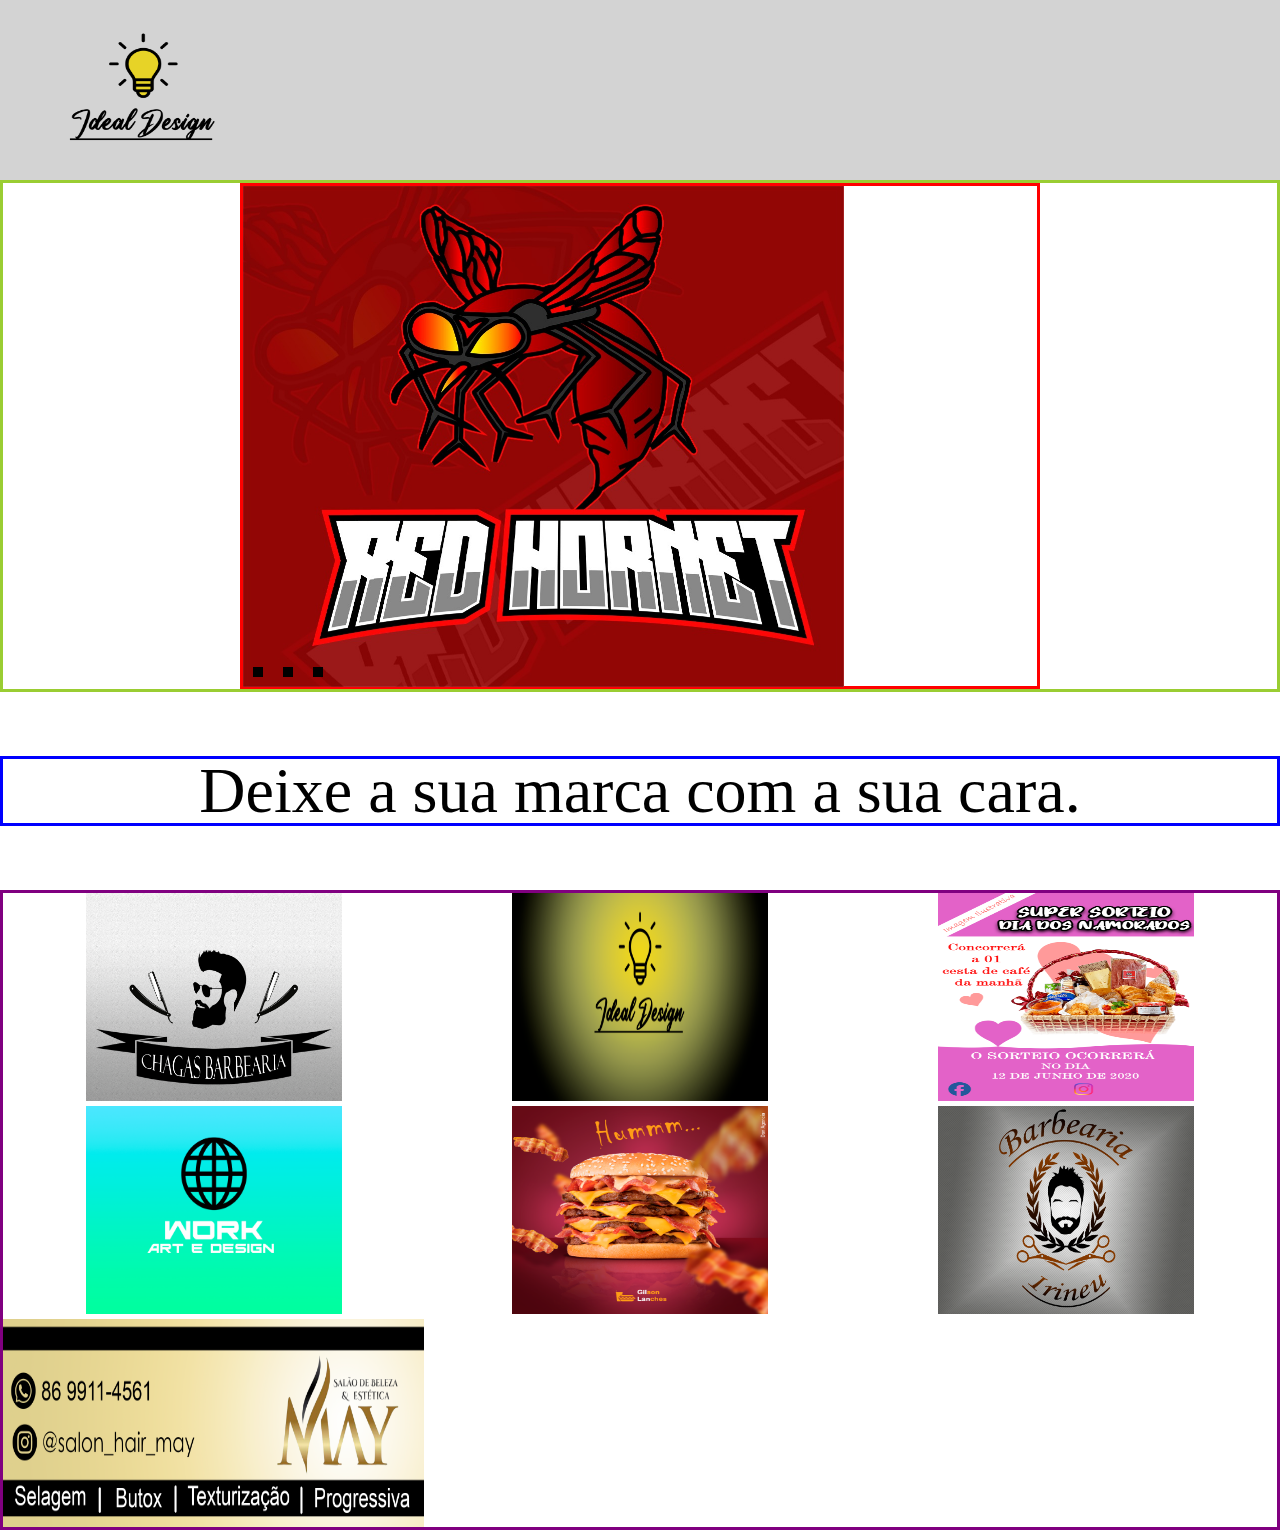
<file: index.html>
<!DOCTYPE html>
<html lang="pt-br">
<head>
    <meta charset="UTF-8">
    <meta name="viewport" content="width=device-width, initial-scale=1.0">

    <link rel="stylesheet" href="reset.css">
    <link rel="stylesheet" href="index.css">

    <title>Pagina Principal</title>
</head>
<body>
    <div class="container">
        <header>
            <img class="icon" src="Ideal_Logo_Maior.png">
        </header>
        <!--
        <aside></aside>
        -->
        <main>
            <div class="alto">
                <ul class="carousel">

                    <li>
                        <input type="radio" id="carrossel1" name="carrossel" checked>
                        <label for="carrossel1"></label>
                        <img src="imagens/B.A.png">
                    </li>

                    <li>
                        <input type="radio" id="carrossel2" name="carrossel" checked>
                        <label for="carrossel2"></label>
                        <img src="imagens/Marine_Logo.png">
                    </li>

                    <li>
                        <input type="radio" id="carrossel3" name="carrossel" checked>
                        <label for="carrossel3"></label>
                        <img src="imagens/Red_Hornet.jpeg">
                    </li>
                </ul>
            </div>

            <div class="meio">
                <p>Deixe a sua marca com a sua cara.</p>
            </div>

            <section class="content">
                <img class="item" src="imagens/logo.png">
                <img class="item" src="imagens/Ideal.png">
                <img class="item" src="imagens/Sorteio.png">
                <img class="item" src="imagens/work.png">
                <img class="item" src="imagens/lanche.png">
                <img class="item" src="imagens/treino.png">
                <img class="item2" src="imagens/Faixa.png">
            </section>
        </main>
        <footer></footer>
    </div>
</body>
</html>
</file>
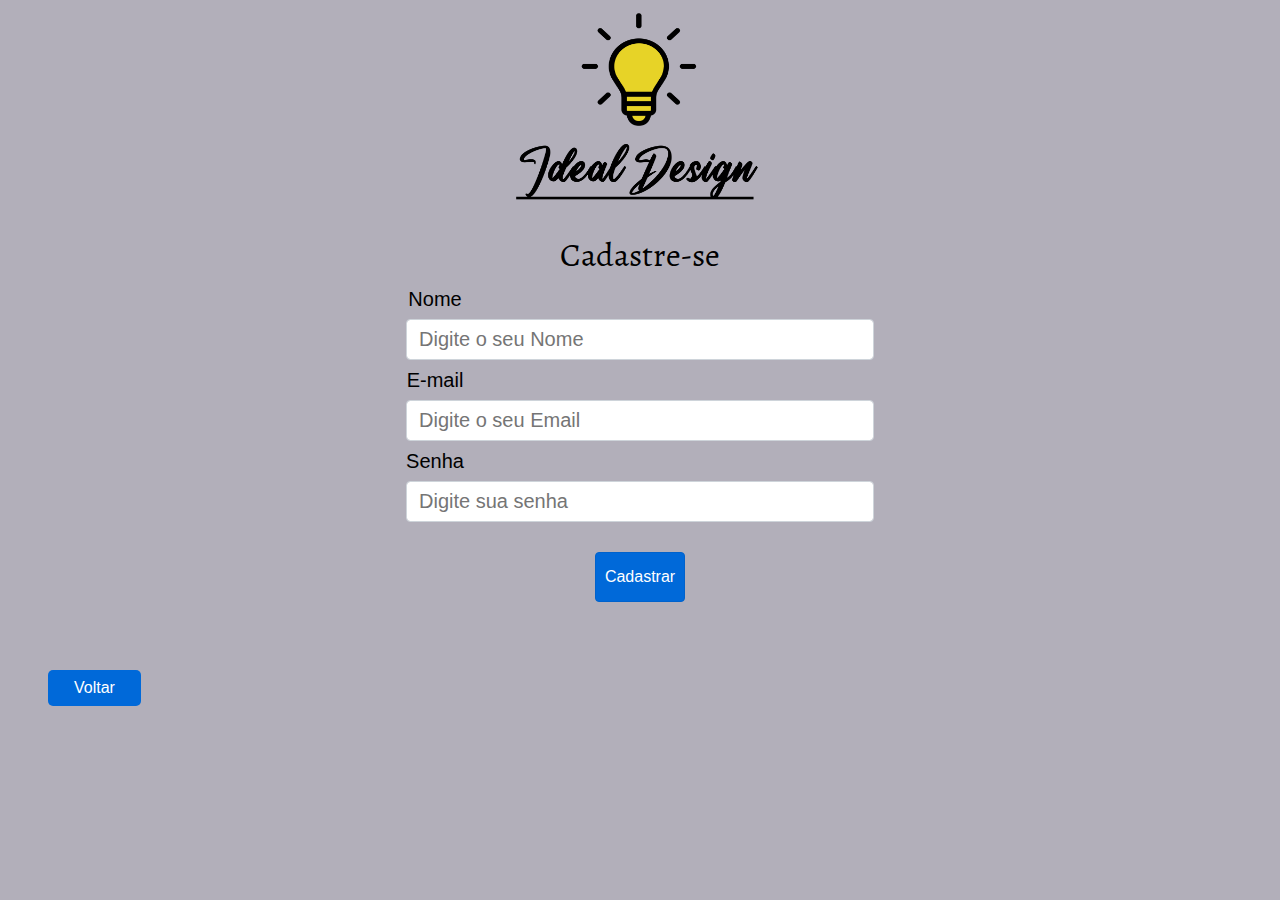
<file: cadastrar.html>
<!DOCTYPE html>
<html lang="pt-br">
<head>
    <meta charset="UTF-8">
    <meta name="viewport" content="width=device-width, initial-scale=1.0">
    
    <link rel="stylesheet" href="reset.css">
    <link rel="stylesheet" href="cadastrar.css">
    <link href="https://fonts.googleapis.com/css2?family=Sahitya&display=swap" rel="stylesheet">
    
    <title>Cadastro</title>
</head>
<body>
    
    <div id="center">
        <img class="parent" src="Ideal_Logo_Maior.png">
    </div>
    <div id="content">
        <h1 class="son">Cadastre-se</h1>
    </div>

    <div id="container">
        <form class="item">
            
            <label for="nome">Nome</label>
            <input type="text" class="nome" id="nome" placeholder="Digite o seu Nome">

            <label for="E-mail">E-mail</label>
            <input type="email" class="email" id="email" placeholder="Digite o seu Email">

            <label for="senha">Senha</label>
            <input type="password" class="senha" id="senha" placeholder="Digite sua senha">

            <button type="submit">Cadastrar</button>

        </form>
    </div>

    <div id="back">
        <a href="login.html" class="voltar">Voltar</a>
    </div>

</body>
</html>
</file>
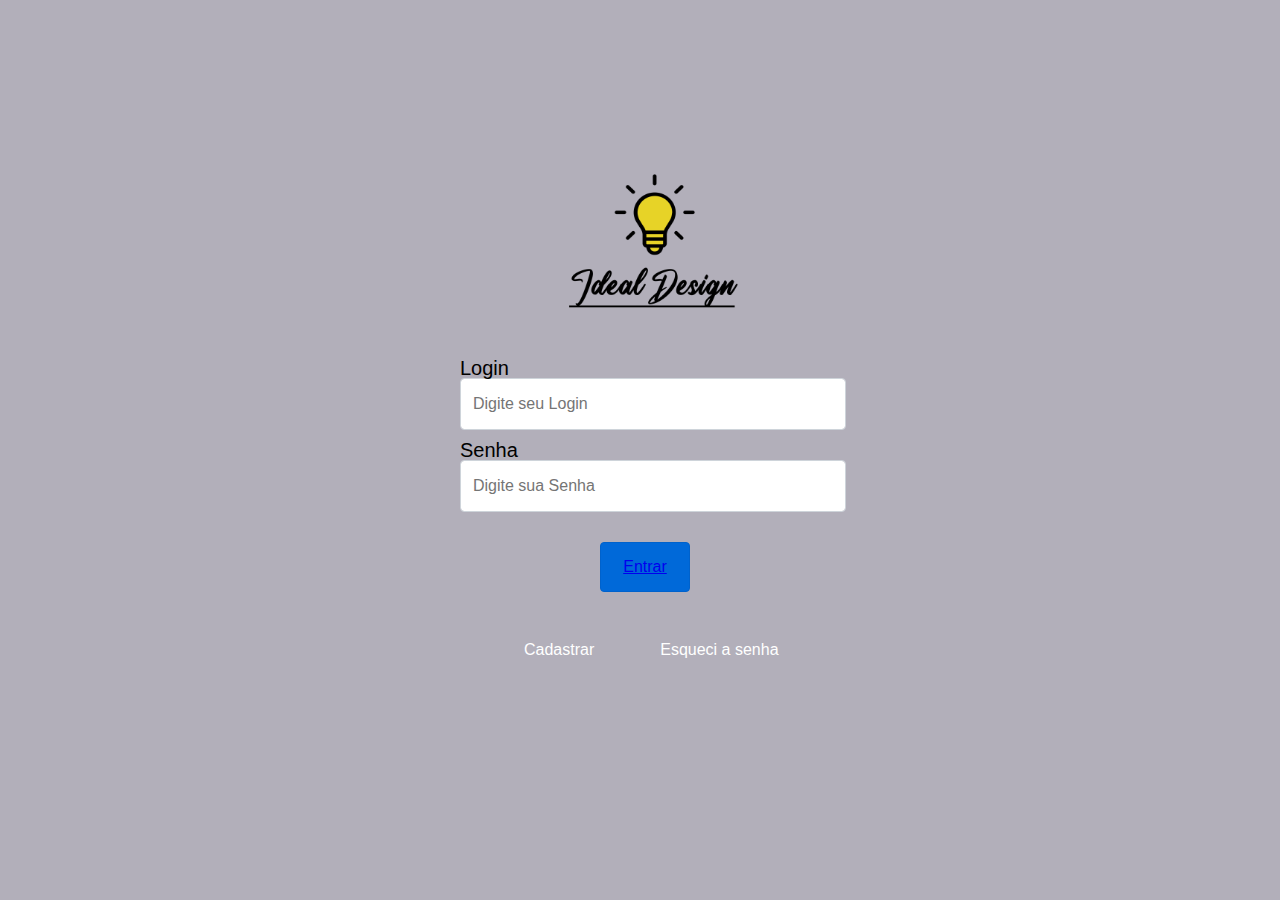
<file: login.html>
<!DOCTYPE html>
<html lang="pt-br">
<head>
    <meta charset="UTF-8">
    <meta name="viewport" content="width=device-width, initial-scale=1.0">
    
    <link rel="stylesheet" href="reset.css">
    <link rel="stylesheet" href="login.css">
    
    <title>Ideal Login</title>
</head>
<body>
    
    <!--<h2>Ideal</h2>-->

    <!--<img src="C:\Users\danie\OneDrive\Documents\Photoshop\Logo\Ideal Designer\Ideal.png" alt="Ideal">-->

    <div id="centro">
        
        <img src="Ideal_Logo_Maior.png">

        <form>
            <label for="login">Login</label>
            <input type="text" class="login" id="login" placeholder="Digite seu Login">
        
            <label for="senha">Senha</label>
            <input type="password" class="senha" id="senha" placeholder="Digite sua Senha">
            
            <button type="submit"><a href="index.html">Entrar</a> </button>

            <ul>
                <li>
                    <a href="cadastrar.html">Cadastrar</a>
                </li>
                <li>
                    <a href="esqueci_senha.html">Esqueci a senha</a>
                </li>
            </ul>

        </form>

    </div>

</body>
</html>
</file>
<file: index.css>
@charset "utf8";

.container {
    display: grid;
    grid-template-columns: 1fr 3fr;
    grid-template-rows: 20vh 70vh 20vh;
    grid-template-areas: 
    "h h"
    "m m"
    "f f";
}

header {
    background-color: lightgray;
    grid-area: h;
    display: grid;
    
}

.icon {
    width: 18rem;
    height: 8rem;
    justify-self: start;
    align-self: center;
}

/*aside {
    background-color: lightgray;
    grid-area: a;
}*/

main {
    background-color: white;
    grid-area: m;
}

.alto {
    width: 100%;
    height: 32rem;
    border: 3px solid yellowgreen;
    display: grid;
}

.carousel {
    width: 50rem;
    height: 100%;
    border: 3px solid red;
    position: relative;
    display: grid;
    justify-self: center;
}

.carousel li {
    list-style: none;
    position: absolute;
}

.carousel img {
    width: 100%;
    height: 31.3rem;
    margin: auto;
    vertical-align: top;
    opacity: 0;
    visibility: hidden;
}

.carousel input{
    display: none;
}

.carousel label {
    background-color: black;
    bottom: 10px;
    cursor: pointer;
    display: block;
    height: 10px;
    position: absolute;
    width: 10px;
    z-index: 10;
}

.carousel li:nth-child(1) label {
    left: 10px;
}

.carousel li:nth-child(2) label {
    left: 40px;
}

.carousel li:nth-child(3) label {
    left: 70px;
} 

.carousel li input:checked ~ img {
    opacity: 1;
    visibility: visible;
    z-index: 10;
}

.meio {
    display: grid;
    border: 3px solid blue;
    margin-top: 4rem;
}

p {
    font-size: 4rem;
    text-align: center;
}

.content {
    width: 100%;
    height: 40rem;
    margin-top: 4rem;
    border: 3px solid purple;
    display: grid;
    grid-template-columns: 1fr 1fr 1fr;
    grid-gap: 5px;
}

.item {
    width: 16rem;
    height: 13rem;
    justify-self: center;
    align-self: center;
}

.item2 {
    width: 100%;
    height: 13rem;
    align-self: center;
    justify-self: center;
}

/*
footer {
    background-color: rgb(60, 216, 177);
    grid-area: f;
    justify-content: end;
}
*/
</file>
<file: cadastrar.css>
@charset "utf-8";

/*
#container {
    background-color: lightgray;  
}
*/

body {
    background-color: #B2AFBA;
}

.item {
    display: flex;
    flex-direction: column;
    justify-content: center;
    align-items: center;
}

label, input {
    margin-bottom: 10px;
    font-size: 20px;
    font-family: 'Montserrat', sans-serif;
}

label {
    margin-left: -410px;
}

input {
    height: calc(0.5em + 0.75rem + 5px);
    width: calc(15em + 7rem + 30px);
    padding: .375rem .75rem;
    font-weight: 400;
    color: #495057;
    background-color: #fff;
    background-clip: padding-box;
    border: 1px solid #ced4da;
    border-radius: .25rem;
}

form button {
    width: 90px;
    height: 50px;
    text-align: center;
    margin: 20px 140px;
    color: white;
    border: 1px solid transparent;
    background-color: #0069d9;
    border-color: #0062cc;
    border-radius: .25rem;
    font-size: 16px;
    font-family: -apple-system,BlinkMacSystemFont,"Segoe UI",Roboto,"Helvetica Neue",Arial,"Noto Sans",sans-serif,"Apple Color Emoji","Segoe UI Emoji","Segoe UI Symbol","Noto Color Emoji";
}

form button:hover {
    background-color: #3d86d4;
}

.son {
    display: flex;
    justify-content: center;
    margin-top: 1rem;
    margin-bottom: 1rem;
    font-size: 2.05rem;
    font-family: 'Sahitya', serif;
}

#center {
    display: flex;
    justify-content: center;
}

.parent {
    width: 30rem;
    height: 14rem;
}

#back {
    display: flex;
}

.voltar {
    margin-left: 3rem;
    margin-top: 3rem;
    text-decoration: none;
    padding: 10px 26px;
    color: #fff;
    background-color: #0069d9;
    border-radius: 5px;
    font-family: -apple-system, BlinkMacSystemFont, 'Segoe UI', Roboto, Oxygen, Ubuntu, Cantarell, 'Open Sans', 'Helvetica Neue', sans-serif;
}

a:hover {
    background-color: #3d86d4;
}
</file>
<file: login.css>
@charset "UTF8";

         /*Index, Login Feita a Mão*/

body {
    background-color: #B2AFBA;
    background-position: bottom;
}


div#centro {
    height: 200px;
    width: 400px;
    position: absolute;
    top: 45%;
    left: 50%;
    margin-left: -200px;
    margin-top: -240px;
}

form label {
    display: inline-block;
    margin-top: 10px;
    font-size: 20px;
    font-family: 'Montserrat', sans-serif;
}

form input {
    display: block;
    width: 100%;
    height: calc(1.5em + .75rem + 2px);
    padding: .375rem .75rem;
    font-size: 1rem;
    font-weight: 400;
    color: #495057;
    background-color: #fff;
    background-clip: padding-box;
    border: 1px solid #ced4da;
    border-radius: .25rem;
}

form {
    padding: 20px;
}

form button {
    width: 90px;
    height: 50px;
    text-align: center;
    margin: 20px 140px;
    margin-top: 30px;
    color: white;
    border: 1px solid transparent;
    background-color: #0069d9;
    border-color: #0062cc;
    border-radius: .25rem;
    font-size: 16px;
    font-family: -apple-system,BlinkMacSystemFont,"Segoe UI",Roboto,"Helvetica Neue",Arial,"Noto Sans",sans-serif,"Apple Color Emoji","Segoe UI Emoji","Segoe UI Symbol","Noto Color Emoji";
    
}

form button:hover {
   background-color: #04a3ff;
}

/*
form ul {
    display: block;
    list-style: none;
}

li {
    display: inline;

} a:link, a:visited {
    text-decoration: none;
} a:hover {
    background-color:  #024994;;
}a:active {
    text-decoration: none;
}

a {
    width: 90px;
    height: 50px;
    padding: 10px 5px;
    margin: 20px;
    color: #FFF;
    border-radius: 5px;
    background-color:  #0069d9;
    text-align: center;
    font-weight: bold;
    font-family: -apple-system,BlinkMacSystemFont,"Segoe UI",Roboto,"Helvetica Neue",Arial,"Noto Sans",sans-serif,"Apple Color Emoji","Segoe UI Emoji","Segoe UI Symbol","Noto Color Emoji";;
}
*/


html, body{
    padding: 0 20px;
    margin: 0;
    box-sizing: border-box
}
  
ul {
    list-style: none;
    width: 340px;
    height: 50px;
    margin-left: 38px;
    margin-top: 30px;
}
  
ul li {
    display: inline;
    margin-right: 10px;
}
  
ul li a {
    text-decoration: none;
    padding: 10px 26px;
    color: #fff;
    border-radius: 5px;
    font-family: -apple-system, BlinkMacSystemFont, 'Segoe UI', Roboto, Oxygen, Ubuntu, Cantarell, 'Open Sans', 'Helvetica Neue', sans-serif;
}
  
ul li a:hover {
    background-color: #1152a0;
}

img {
    width: 335px;
    height: 160px;
    margin-left: 48px;
}

/*Cadastrar*/
</file>
